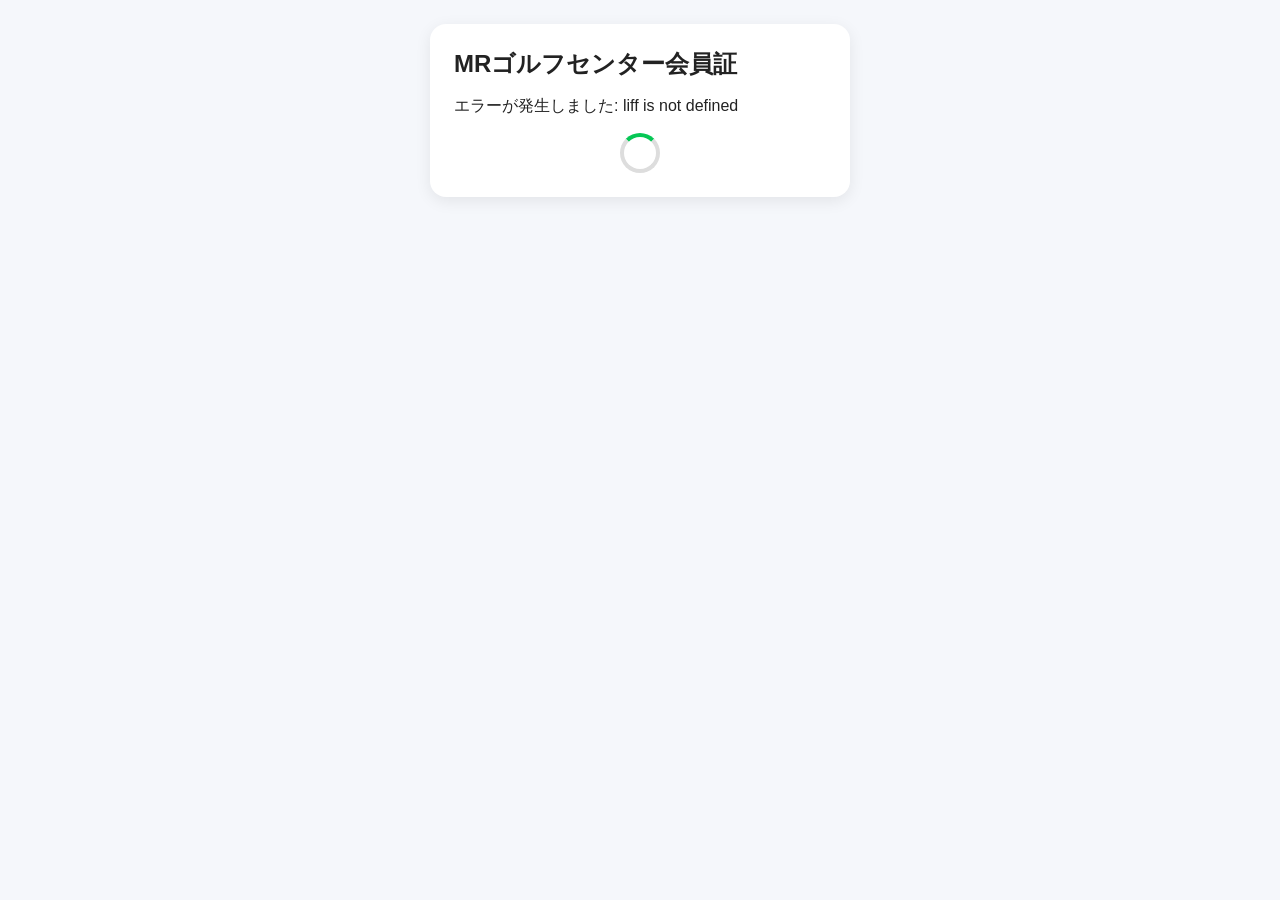
<file: index.html>
<!DOCTYPE html>
<html lang="ja">
<head>
  <meta charset="UTF-8" />
  <meta name="viewport" content="width=device-width, initial-scale=1.0" />
  <title>MRゴルフセンター会員証</title>
  <link rel="stylesheet" href="css/style.css" />
</head>
<body>
  <main class="container">
    <section class="card">
      <h1>MRゴルフセンター会員証</h1>
      <p id="statusText">読み込み中です...</p>
      <div class="loading-spinner"></div>
    </section>
  </main>

  <script src="https://static.line-scdn.net/liff/edge/2/sdk.js"></script>
  <script src="js/config.js"></script>
  <script src="js/liff-init.js"></script>
  <script src="js/api.js"></script>
  <script src="js/index.js"></script>
</body>
</html>
</file>
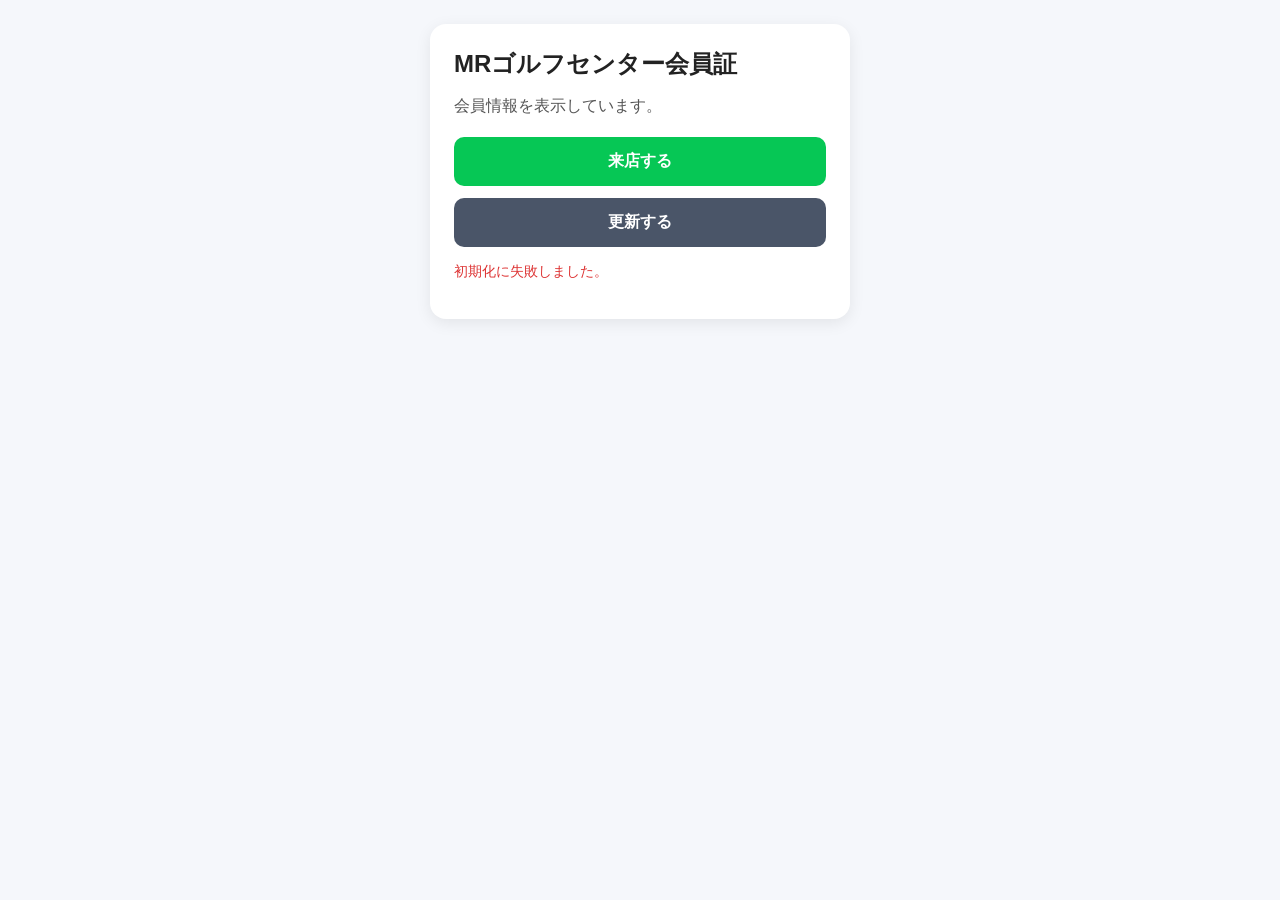
<file: member.html>
<!DOCTYPE html>
<html lang="ja">
<head>
  <meta charset="UTF-8" />
  <meta name="viewport" content="width=device-width, initial-scale=1.0" />
  <title>会員証 | MRゴルフセンター会員証</title>
  <link rel="stylesheet" href="css/style.css" />
</head>
<body>
  <main class="container">
    <section class="card">
      <h1>MRゴルフセンター会員証</h1>
      <p class="description">会員情報を表示しています。</p>

      <div id="memberCard" class="member-card" style="display: none;">
        <div class="member-row">
          <span class="label">会員番号</span>
          <span id="memberNo">-</span>
        </div>

        <div class="member-row">
          <span class="label">お名前</span>
          <span id="memberName">-</span>
        </div>

        <div class="member-row">
          <span class="label">ステータス</span>
          <span id="memberStatus">-</span>
        </div>

        <div class="member-row">
          <span class="label">ランク</span>
          <span id="memberRank">-</span>
        </div>

        <div class="member-row">
          <span class="label">来店回数</span>
          <span id="visitCount">-</span>
        </div>

        <div class="member-row">
          <span class="label">最終来店日</span>
          <span id="lastVisitAt">-</span>
        </div>
      </div>

      <button id="visitButton" type="button">来店する</button>
      <button id="reloadButton" type="button" class="sub-button">更新する</button>

      <p id="message" class="message"></p>
    </section>
  </main>

  <script src="https://static.line-scdn.net/liff/edge/2/sdk.js"></script>
  <script src="js/config.js"></script>
  <script src="js/liff-init.js"></script>
  <script src="js/api.js"></script>
  <script src="js/member.js"></script>
</body>
</html>
</file>
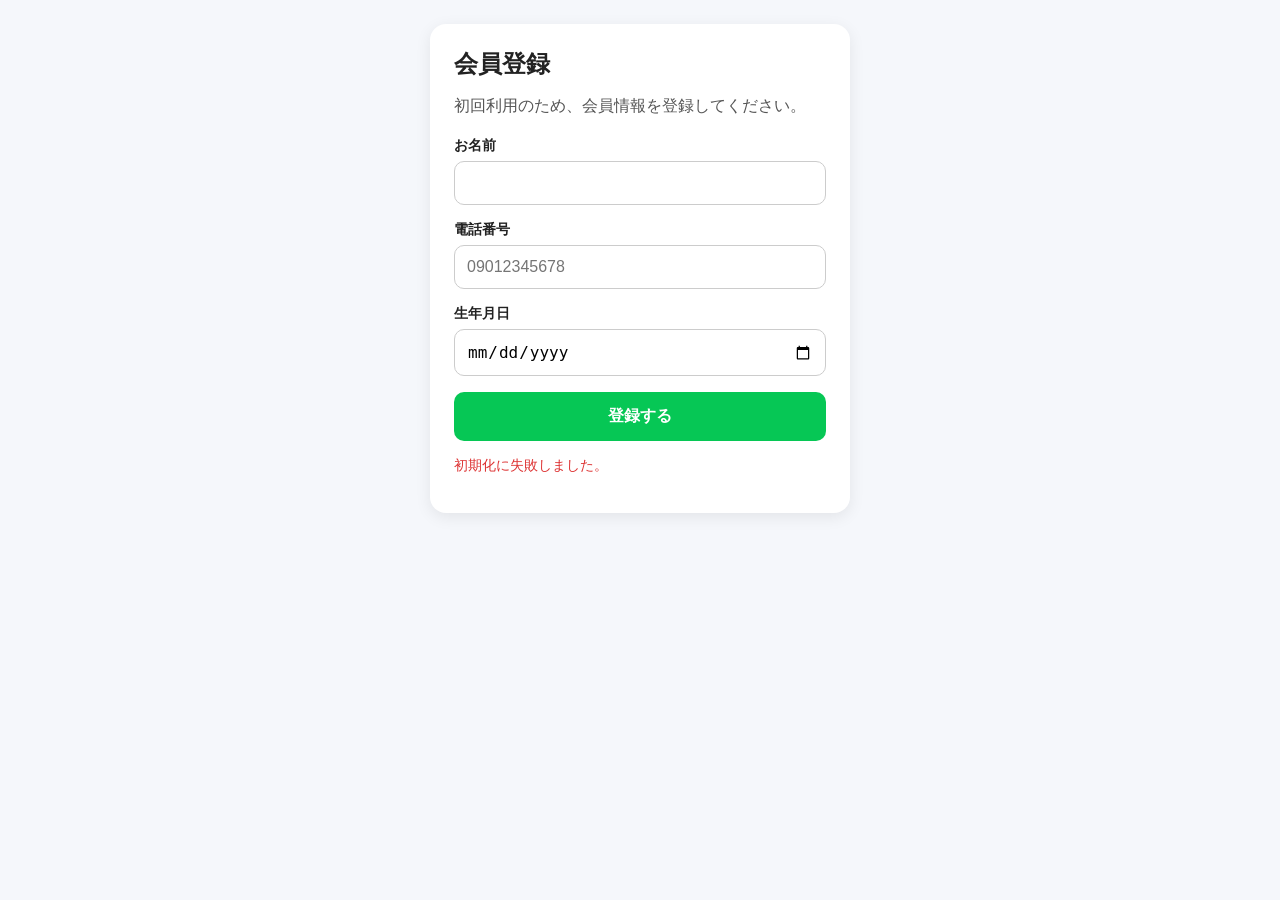
<file: register.html>
<!DOCTYPE html>
<html lang="ja">
<head>
  <meta charset="UTF-8" />
  <meta name="viewport" content="width=device-width, initial-scale=1.0" />
  <title>会員登録 | MRゴルフセンター会員証</title>
  <link rel="stylesheet" href="css/style.css" />
</head>
<body>
  <main class="container">
    <section class="card">
      <h1>会員登録</h1>
      <p class="description">初回利用のため、会員情報を登録してください。</p>

      <form id="registerForm">
        <div class="form-group">
          <label for="name">お名前</label>
          <input type="text" id="name" name="name" required />
        </div>

        <div class="form-group">
          <label for="phone">電話番号</label>
          <input type="tel" id="phone" name="phone" placeholder="09012345678" required />
        </div>

        <div class="form-group">
          <label for="birthday">生年月日</label>
          <input type="date" id="birthday" name="birthday" required />
        </div>

        <button type="submit" id="submitButton">登録する</button>
      </form>

      <p id="message" class="message"></p>
    </section>
  </main>

  <script src="https://static.line-scdn.net/liff/edge/2/sdk.js"></script>
  <script src="js/config.js"></script>
  <script src="js/liff-init.js"></script>
  <script src="js/api.js"></script>
  <script src="js/register.js"></script>
</body>
</html>
</file>
<file: css/style.css>
body {
  margin: 0;
  font-family: sans-serif;
  background: #f5f7fb;
  color: #222;
}

.container {
  max-width: 420px;
  margin: 0 auto;
  padding: 24px 16px;
}

.card {
  background: #fff;
  border-radius: 16px;
  padding: 24px;
  box-shadow: 0 4px 16px rgba(0, 0, 0, 0.08);
}

h1 {
  font-size: 24px;
  margin-top: 0;
  margin-bottom: 16px;
}

.description {
  margin-bottom: 20px;
  color: #555;
}

.form-group {
  margin-bottom: 16px;
}

label {
  display: block;
  font-size: 14px;
  margin-bottom: 6px;
  font-weight: bold;
}

input {
  width: 100%;
  box-sizing: border-box;
  padding: 12px;
  border: 1px solid #ccc;
  border-radius: 10px;
  font-size: 16px;
}

button {
  width: 100%;
  padding: 14px;
  border: none;
  border-radius: 10px;
  background: #06c755;
  color: white;
  font-size: 16px;
  font-weight: bold;
  cursor: pointer;
}

button:disabled {
  opacity: 0.6;
  cursor: not-allowed;
}

.message {
  margin-top: 16px;
  font-size: 14px;
  color: #d33;
}

.loading-spinner {
  width: 32px;
  height: 32px;
  border: 4px solid #ddd;
  border-top: 4px solid #06c755;
  border-radius: 50%;
  animation: spin 0.8s linear infinite;
  margin: 16px auto 0;
}

@keyframes spin {
  to {
    transform: rotate(360deg);
  }
}body {
  margin: 0;
  font-family: sans-serif;
  background: #f5f7fb;
  color: #222;
}

.container {
  max-width: 420px;
  margin: 0 auto;
  padding: 24px 16px;
}

.card {
  background: #fff;
  border-radius: 16px;
  padding: 24px;
  box-shadow: 0 4px 16px rgba(0, 0, 0, 0.08);
}

h1 {
  font-size: 24px;
  margin-top: 0;
  margin-bottom: 16px;
}

.description {
  margin-bottom: 20px;
  color: #555;
}

.form-group {
  margin-bottom: 16px;
}

label {
  display: block;
  font-size: 14px;
  margin-bottom: 6px;
  font-weight: bold;
}

input {
  width: 100%;
  box-sizing: border-box;
  padding: 12px;
  border: 1px solid #ccc;
  border-radius: 10px;
  font-size: 16px;
}

button {
  width: 100%;
  padding: 14px;
  border: none;
  border-radius: 10px;
  background: #06c755;
  color: white;
  font-size: 16px;
  font-weight: bold;
  cursor: pointer;
}

button:disabled {
  opacity: 0.6;
  cursor: not-allowed;
}

.message {
  margin-top: 16px;
  font-size: 14px;
  color: #d33;
}

.loading-spinner {
  width: 32px;
  height: 32px;
  border: 4px solid #ddd;
  border-top: 4px solid #06c755;
  border-radius: 50%;
  animation: spin 0.8s linear infinite;
  margin: 16px auto 0;
}

@keyframes spin {
  to {
    transform: rotate(360deg);
  }
}

.member-card {
  margin-top: 20px;
  margin-bottom: 20px;
  padding: 16px;
  border: 1px solid #e2e8f0;
  border-radius: 12px;
  background: #fafcff;
}

.member-row {
  display: flex;
  justify-content: space-between;
  align-items: center;
  padding: 10px 0;
  border-bottom: 1px solid #eee;
}

.member-row:last-child {
  border-bottom: none;
}

.label {
  font-weight: bold;
  color: #555;
}

.sub-button {
  margin-top: 12px;
  background: #4a5568;
}
</file>
